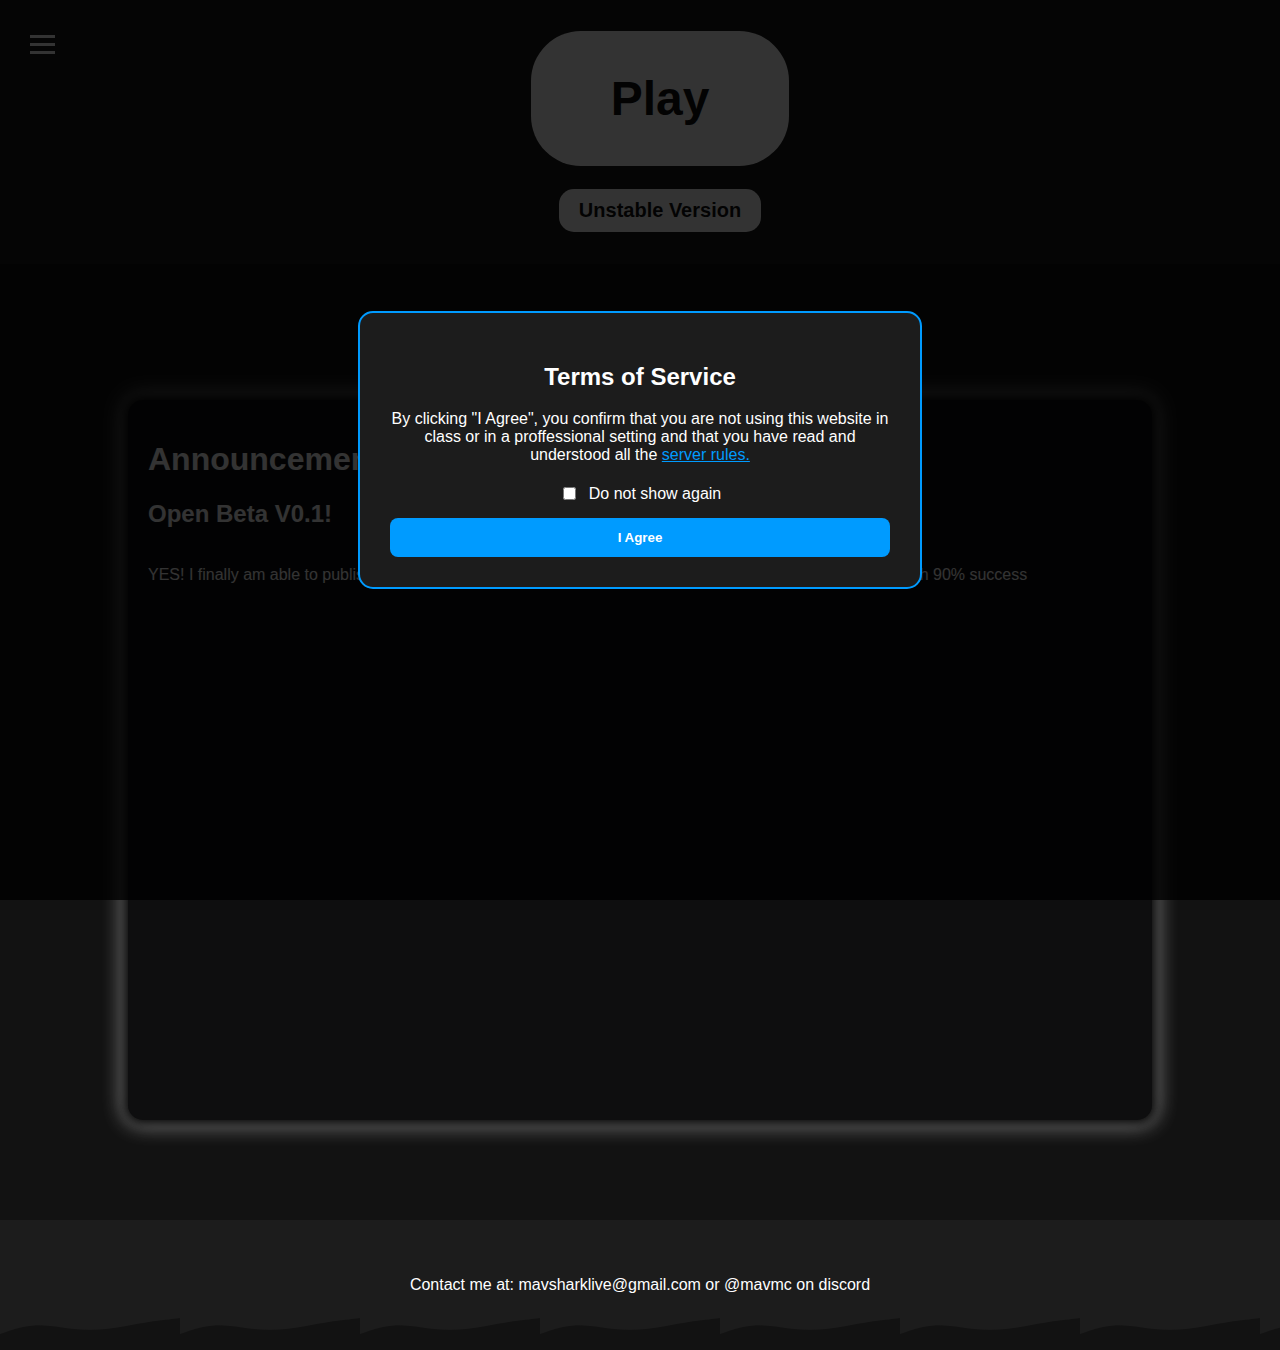
<file: schoolbackend - Copy/plugins/SimpleWebsite/public/default/index.html>
<!DOCTYPE html>
<html lang="en">
<head>
    <meta http-equiv="Content-Type" content="text/html; charset=UTF-8">
    <meta name="viewport" content="width=device-width, initial-scale=1.0">
    <title>Unloop</title>
    <link rel="icon" sizes="512x512" href="media/watercrdropicon.ico"/>
    <style>
        body {
            margin: 0;
            font-family: Arial, sans-serif;
            background-color: #121212;
            color: white;
            display: flex;
            flex-direction: column;
            justify-content: space-between;
            min-height: 100vh;
            align-items: center;
            width: 100%;
            height: 100%;
            padding: 0;
            position: relative;
            padding-top: 300px;
        }

        .menu-button {
            background-color: transparent;
            border: none;
            cursor: pointer;
            padding: 10px;
            position: absolute;
            left: 20px;
            top: 20px;
            z-index: 1000;
        }

        .menu-button span {
            display: block;
            width: 25px;
            height: 3px;
            background-color: white;
            margin: 5px 0;
            transition: 0.3s;
        }

        .menu-button.active span:nth-child(1) {
            transform: rotate(-45deg) translate(-5px, 6px);
        }

        .menu-button.active span:nth-child(2) {
            opacity: 0;
        }

        .menu-button.active span:nth-child(3) {
            transform: rotate(45deg) translate(-5px, -6px);
        }

        .menu {
            position: fixed;
            top: 0;
            left: 0;
            background-color: #1c1c1c;
            width: 250px;
            height: 100vh;
            display: none;
            flex-direction: column;
            padding-top: 60px;
            box-shadow: 2px 0 5px rgba(0, 0, 0, 0.3);
            z-index: 999;
        }

        .menu a {
            color: white;
            text-decoration: none;
            padding: 15px 25px;
            font-size: 18px;
            transition: background-color 0.3s;
        }

        .menu a:hover {
            background-color: #009bff;
        }

        header {
            width: 100%;
            background-color: #1c1c1c;
            display: flex;
            align-items: center;
            justify-content: center;
            padding: 10px 20px;
            position: fixed;
    top: 0;
    left: 0;
    z-index: 1000;
        }

        .play-button {
            background-color: white;
            color: #121212;
            font-size: 48px;
            font-weight: bold;
            padding: 40px 80px;
            border: none;
            border-radius: 50px;
            cursor: pointer;
            transition: transform 0.3s ease, background-color 0.3s ease, color 0.3s ease;
            text-decoration: none;
            margin: 1px 20px;
            display: flex;
            justify-content: center;
            align-items: center;
            text-align: center;
        }

        .play-button:hover {
            transform: scale(1.2);
            background-color: #009bff;
            color: white;
        }

        .play-button:active {
            transform: scale(1.1);
        }

        .unstable-button {
            background-color: white;
            color: #121212;
            font-size: 20px;
            font-weight: bold;
            padding: 10px 20px;
            border: none;
            border-radius: 15px;
            cursor: pointer;
            transition: transform 0.3s ease, background-color 0.3s ease, color 0.3s ease;
            text-decoration: none;
            margin: 2px 2px;
            display: flex;
            justify-content: center;
            align-items: center;
            text-align: center;
        }

        .unstable-button:hover {
            transform: scale(1.2);
            background-color: #900bff;
            color: white;
        }

        .unstable-button:active {
            transform: scale(1.1);
        }

        .text-container {
            background-color: #0E0E0F;
            color: white;
            padding: 20px;
            border-radius: 15px;
            margin: 100px auto;
            width: 80%;
            max-width: 1562px;
            min-height: 720px;
            box-sizing: border-box;
            position: relative;
            box-shadow: 0 0 10px 5px rgba(14, 14, 14, 1), 0 0 20px 5px rgba(158, 158, 158, 255);
        }

        .button-container {
            display: flex;
            flex-direction: column;
            align-items: center;
            justify-content: center;
            gap: 20px;
            padding: 20px;
        }

        footer {
            position: relative;
            width: 100%;
            background-color: #1c1c1c;
            text-align: center;
            padding: 40px 0;
        }

        footer::after {
            content: '';
            display: block;
            position: absolute;
            bottom: 0;
            left: 0;
            width: 100%;
            height: 40px;
            background: url('data:image/svg+xml,%3Csvg xmlns="http://www.w3.org/2000/svg" viewBox="0 0 1440 320"%3E%3Cpath fill="%23121212" fill-opacity="1" d="M0,192L48,176C96,160,192,128,288,122.7C384,117,480,139,576,149.3C672,160,768,160,864,149.3C960,139,1056,117,1152,101.3C1248,85,1344,75,1392,69.3L1440,64L1440,320L1392,320C1344,320,1248,320,1152,320C1056,320,960,320,864,320C768,320,672,320,576,320C480,320,384,320,288,320C192,320,96,320,48,320L0,320Z"%3E%3C/path%3E%3C/svg%3E') repeat-x;
        }
.popup-overlay {
    position: fixed;
    top: 0;
    left: 0;
    width: 100%;
    height: 100%;
    background: rgba(0, 0, 0, 0.8);
    display: flex;
    justify-content: center;
    align-items: center;
    z-index: 2000;
}

.popup-content {
    background: #1c1c1c;
    padding: 30px;
    border-radius: 15px;
    max-width: 500px;
    text-align: center;
    border: 2px solid #009bff;
}

.popup-actions {
    display: flex;
    flex-direction: column;
    gap: 15px;
    margin-top: 20px;
}

.remember-choice {
    display: flex;
    align-items: center;
    justify-content: center;
    gap: 10px;
    color: #fff;
    cursor: pointer;
}

#agree-button {
    background: #009bff;
    color: white;
    border: none;
    padding: 12px 24px;
    border-radius: 8px;
    cursor: pointer;
    font-weight: bold;
    transition: all 0.3s ease;
}

#agree-button:hover {
    background: #0076c2;
    transform: scale(1.05);
}
.popup-overlay {
    position: fixed;
    top: 0;
    left: 0;
    width: 100%;
    height: 100%;
    background: rgba(0, 0, 0, 0.8);
    display: none;  /* Changed from flex to none initially */
    justify-content: center;
    align-items: center;
    z-index: 2000;
    transition: opacity 0.3s ease;
    opacity: 1;
}

a {
color: #009bff;
}
    </style>
</head>
<body>
<div id="consent-popup" class="popup-overlay">
    <div class="popup-content">
        <h2>Terms of Service</h2>
        <p>By clicking "I Agree", you confirm that you are not using this website in class or in a proffessional setting and that you have read and understood all the <a href="rules.html">server rules.</a></p>
        <div class="popup-actions">
            <label class="remember-choice">
                <input type="checkbox" id="remember-consent">
                <span>Do not show again</span>
            </label>
            <button id="agree-button">I Agree</button>
        </div>
    </div>
</div>

    <header>
        <button class="menu-button" id="menu-toggle">
            <span></span>
            <span></span>
            <span></span>
        </button>
        <nav class="menu">
            <a href="index.html">Home</a>
            <a href="play/play/index.html">Play Game</a>
            <a href="play/playXWASM/index.html">Unstable Version</a>
            <a href="rules.html">Rules</a>
           
        </nav>
        
        <div class="button-container">
            <a href="play/play/index.html" class="play-button">Play</a>
            <a href="play/playXWASM/index.html" class="unstable-button">Unstable Version</a>
        </div>
    </header>

    <div class="text-container">
        <h1>Announcements - </h1>
        <p>
            <h2>Open Beta V0.1!</h2> <br>
            YES! I finally am able to publish this. (in beta atleast). Currently, you can play singleplayer and multiplayer with 90% success 
        </p>
    </div>

    <footer>
        <p>Contact me at: mavsharklive@gmail.com or @mavmc on discord</p>
    </footer>

    <script>
document.addEventListener('DOMContentLoaded', function() {
    const popup = document.getElementById('consent-popup');
    const agreeButton = document.getElementById('agree-button');
    const rememberCheckbox = document.getElementById('remember-consent');

    // Check for existing consent
    if (!localStorage.getItem('rulesConsent')) {
        popup.style.display = 'flex';
        document.body.style.overflow = 'hidden';
    }

    agreeButton.addEventListener('click', function() {
        if (rememberCheckbox.checked) {
            localStorage.setItem('rulesConsent', 'true');
        }
        popup.style.opacity = '0';
        document.body.style.overflow = 'auto';
        
        setTimeout(() => {
            popup.style.display = 'none';
        }, 300);
    });
});
        const menuToggle = document.getElementById('menu-toggle');
        const menu = document.querySelector('.menu');
        
        menuToggle.addEventListener('click', () => {
            menuToggle.classList.toggle('active');
            menu.style.display = menu.style.display === 'flex' ? 'none' : 'flex';
        });

        document.addEventListener('click', (event) => {
            if (!menu.contains(event.target) && !menuToggle.contains(event.target)) {
                menu.style.display = 'none';
                menuToggle.classList.remove('active');
            }
        });
    </script>
</body>
</html>
</file>
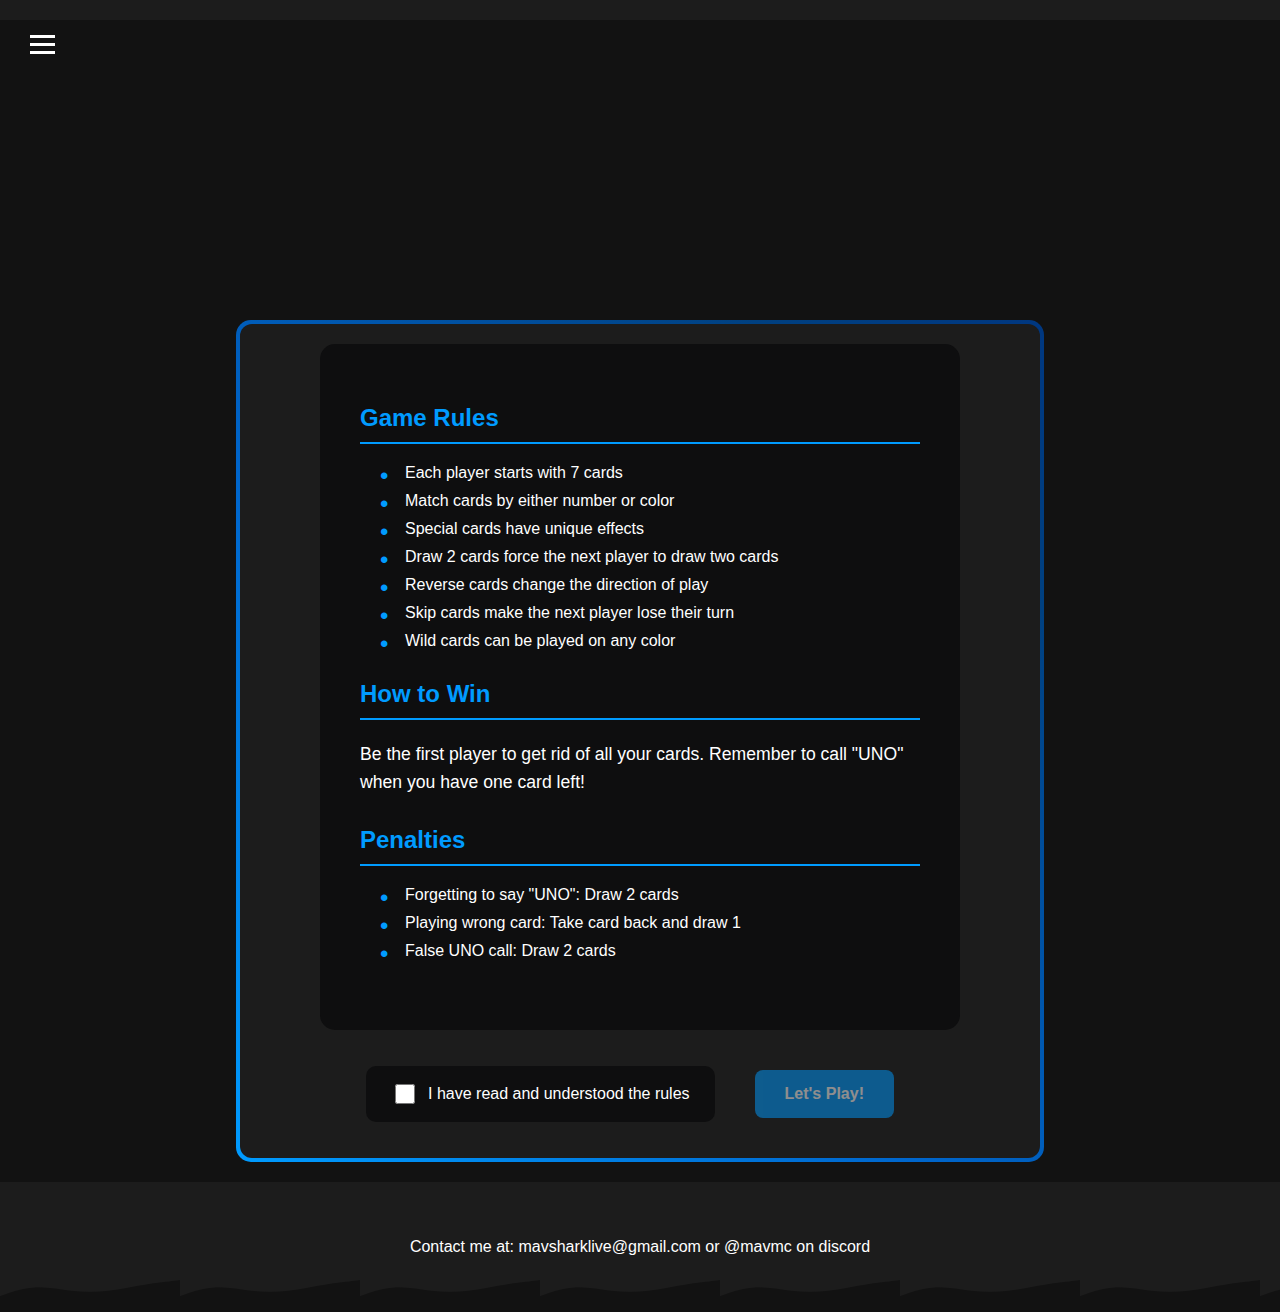
<file: schoolbackend - Copy/plugins/SimpleWebsite/public/default/rules.html>
<!DOCTYPE html>
<html lang="en">
<head>
    <meta http-equiv="Content-Type" content="text/html; charset=UTF-8">
    <meta name="viewport" content="width=device-width, initial-scale=1.0">
    <title>Unloop</title>
    <link rel="icon" sizes="512x512" href="media/watercrdropicon.ico"/>
    <style>
        body {
            margin: 0;
            font-family: Arial, sans-serif;
            background-color: #121212;
            color: white;
            display: flex;
            flex-direction: column;
            justify-content: space-between;
            min-height: 100vh;
            align-items: center;
            width: 100%;
            height: 100%;
            padding: 0;
            position: relative;
            padding-top: 300px;
        }

        .menu-button {
            background-color: transparent;
            border: none;
            cursor: pointer;
            padding: 10px;
            position: absolute;
            left: 20px;
            top: 20px;
            z-index: 1000;
        }

        .menu-button span {
            display: block;
            width: 25px;
            height: 3px;
            background-color: white;
            margin: 5px 0;
            transition: 0.3s;
        }

        .menu-button.active span:nth-child(1) {
            transform: rotate(-45deg) translate(-5px, 6px);
        }

        .menu-button.active span:nth-child(2) {
            opacity: 0;
        }

        .menu-button.active span:nth-child(3) {
            transform: rotate(45deg) translate(-5px, -6px);
        }

        .menu {
            position: fixed;
            top: 0;
            left: 0;
            background-color: #1c1c1c;
            width: 250px;
            height: 100vh;
            display: none;
            flex-direction: column;
            padding-top: 60px;
            box-shadow: 2px 0 5px rgba(0, 0, 0, 0.3);
            z-index: 999;
        }

        .menu a {
            color: white;
            text-decoration: none;
            padding: 15px 25px;
            font-size: 18px;
            transition: background-color 0.3s;
        }

        .menu a:hover {
            background-color: #009bff;
        }

        header {
            width: 100%;
            background-color: #1c1c1c;
            display: flex;
            align-items: center;
            justify-content: center;
            padding: 10px 20px;
            position: fixed;
    top: 0;
    left: 0;
    z-index: 1000;
        }

        .play-button {
            background-color: white;
            color: #121212;
            font-size: 48px;
            font-weight: bold;
            padding: 40px 80px;
            border: none;
            border-radius: 50px;
            cursor: pointer;
            transition: transform 0.3s ease, background-color 0.3s ease, color 0.3s ease;
            text-decoration: none;
            margin: 1px 20px;
            display: flex;
            justify-content: center;
            align-items: center;
            text-align: center;
        }

        .play-button:hover {
            transform: scale(1.2);
            background-color: #009bff;
            color: white;
        }

        .play-button:active {
            transform: scale(1.1);
        }

        .unstable-button {
            background-color: white;
            color: #121212;
            font-size: 20px;
            font-weight: bold;
            padding: 10px 20px;
            border: none;
            border-radius: 15px;
            cursor: pointer;
            transition: transform 0.3s ease, background-color 0.3s ease, color 0.3s ease;
            text-decoration: none;
            margin: 2px 2px;
            display: flex;
            justify-content: center;
            align-items: center;
            text-align: center;
        }

        .unstable-button:hover {
            transform: scale(1.2);
            background-color: #900bff;
            color: white;
        }

        .unstable-button:active {
            transform: scale(1.1);
        }

        .text-container {
            background-color: #0E0E0F;
            color: white;
            padding: 20px;
            border-radius: 15px;
            margin: 100px auto;
            width: 80%;
            max-width: 1562px;
            min-height: 720px;
            box-sizing: border-box;
            position: relative;
           
        }

        .button-container {
            display: flex;
            flex-direction: column;
            align-items: center;
            justify-content: center;
            gap: 20px;
            padding: 20px;
        }

        footer {
            position: relative;
            width: 100%;
            background-color: #1c1c1c;
            text-align: center;
            padding: 40px 0;
        }

        footer::after {
            content: '';
            display: block;
            position: absolute;
            bottom: 0;
            left: 0;
            width: 100%;
            height: 40px;
            background: url('data:image/svg+xml,%3Csvg xmlns="http://www.w3.org/2000/svg" viewBox="0 0 1440 320"%3E%3Cpath fill="%23121212" fill-opacity="1" d="M0,192L48,176C96,160,192,128,288,122.7C384,117,480,139,576,149.3C672,160,768,160,864,149.3C960,139,1056,117,1152,101.3C1248,85,1344,75,1392,69.3L1440,64L1440,320L1392,320C1344,320,1248,320,1152,320C1056,320,960,320,864,320C768,320,672,320,576,320C480,320,384,320,288,320C192,320,96,320,48,320L0,320Z"%3E%3C/path%3E%3C/svg%3E') repeat-x;
        }
        .rules-container {
            background-color: #0E0E0F;
            color: white;
            padding: 40px;
            border-radius: 15px;
            margin: 20px auto;
            width: 80%;
            max-width: 800px;
            box-sizing: border-box;

        }

        .rules-section {
            margin-bottom: 30px;
        }

        .rules-section h2 {
            color: #009bff;
            border-bottom: 2px solid #009bff;
            padding-bottom: 10px;
            margin-bottom: 20px;
        }

        .rules-section p {
            line-height: 1.6;
            font-size: 1.1em;
            margin-bottom: 15px;
        }

        .rules-section ul {
            list-style-type: none;
            padding-left: 20px;
        }

        .rules-section li {
            margin-bottom: 10px;
            position: relative;
            padding-left: 25px;
        }

        .rules-section li:before {
            content: "•";
            color: #009bff;
            font-size: 1.5em;
            position: absolute;
            left: 0;
            top: -2px;
        }
.gradient-container {
    padding: 4px;
    border-radius: 15px;
    position: relative;
    background: linear-gradient(45deg, #009bff, #0066cc, #004080, #002b80, #004080, #0066cc, #009bff);
    background-size: 400%;
    animation: gradient 15s linear infinite;
    width: 80%;
    max-width: 800px;
    margin: 20px auto;
}

.gradient-container::before {
    content: '';
    position: absolute;
    top: 4px;
    left: 4px;
    right: 4px;
    bottom: 4px;
    background: #1c1c1c;
    border-radius: 12px;
    z-index: 0;
}
.gradient-container > * {
    position: relative;
    z-index: 1;
}
@keyframes gradient {
    0% { background-position: 0% 50%; }
    50% { background-position: 100% 50%; }
    100% { background-position: 0% 50%; }
}

.action-container {
    display: flex;
    align-items: center;
    justify-content: center;
    gap: 20px;
    margin: 20px;
}

.checkbox-container {
    background: #0E0E0F;
    padding: 15px 25px;
    border-radius: 10px;
    display: flex;
    align-items: center;
    gap: 10px;
}

#consent-checkbox {
    width: 20px;
    height: 20px;
    cursor: pointer;
}

.check-button {
    background: #009bff;
    color: white;
    padding: 15px 30px;
    border-radius: 8px;
    text-decoration: none;
    font-weight: bold;
    opacity: 0.5;
    pointer-events: none;
    transition: all 0.3s ease;
    margin: 20px;
    display: inline-block;
}

.check-button.enabled {
    opacity: 1;
    pointer-events: all;
    cursor: pointer;
}

.check-button.enabled:hover {
    transform: scale(1.1);
    background: #0076c2;
}

      </style>
</head>
<body>
    <header>
        <button class="menu-button" id="menu-toggle">
            <span></span>
            <span></span>
            <span></span>
        </button>
        <nav class="menu">
            <a href="index.html">Home</a>
            <a href="play/play/index.html">Play Game</a>
	    <a href="play/playXWASM/index.html">Unstable Version</a>
            <a href="rules.html">Rules</a>
      
        </nav>
    </header>
<div class="gradient-container">
    <div class="rules-container">
        <div class="rules-section">
            <h2>Game Rules</h2>
            <ul>
                <li>Each player starts with 7 cards</li>
                <li>Match cards by either number or color</li>
                <li>Special cards have unique effects</li>
                <li>Draw 2 cards force the next player to draw two cards</li>
                <li>Reverse cards change the direction of play</li>
                <li>Skip cards make the next player lose their turn</li>
                <li>Wild cards can be played on any color</li>
            </ul>
        </div>

        <div class="rules-section">
            <h2>How to Win</h2>
            <p>Be the first player to get rid of all your cards. Remember to call "UNO" when you have one card left!</p>
        </div>

        <div class="rules-section">
            <h2>Penalties</h2>
            <ul>
                <li>Forgetting to say "UNO": Draw 2 cards</li>
                <li>Playing wrong card: Take card back and draw 1</li>
                <li>False UNO call: Draw 2 cards</li>
            </ul>
        </div>
    </div>
   <div class="action-container">
    <div class="checkbox-container">
        <input type="checkbox" id="consent-checkbox">
        <label for="consent-checkbox">I have read and understood the rules</label>
    </div>
    <a href="play/play/index.html" class="check-button" id="check-link" disabled>
        Let's Play!
    </a>
</div>
</div>
    <footer>
        <p>Contact me at: mavsharklive@gmail.com or @mavmc on discord</p>
    </footer>

    <script>
        const menuToggle = document.getElementById('menu-toggle');
        const menu = document.querySelector('.menu');
        
        menuToggle.addEventListener('click', () => {
            menuToggle.classList.toggle('active');
            menu.style.display = menu.style.display === 'flex' ? 'none' : 'flex';
        });

        document.addEventListener('click', (event) => {
            if (!menu.contains(event.target) && !menuToggle.contains(event.target)) {
                menu.style.display = 'none';
                menuToggle.classList.remove('active');
            }

        });
document.getElementById('consent-checkbox').addEventListener('change', function() {
    const checkLink = document.getElementById('check-link');
    if (this.checked) {
        checkLink.classList.add('enabled');
    } else {
        checkLink.classList.remove('enabled');
    }
});
    </script>
</body>
</html>
</file>
